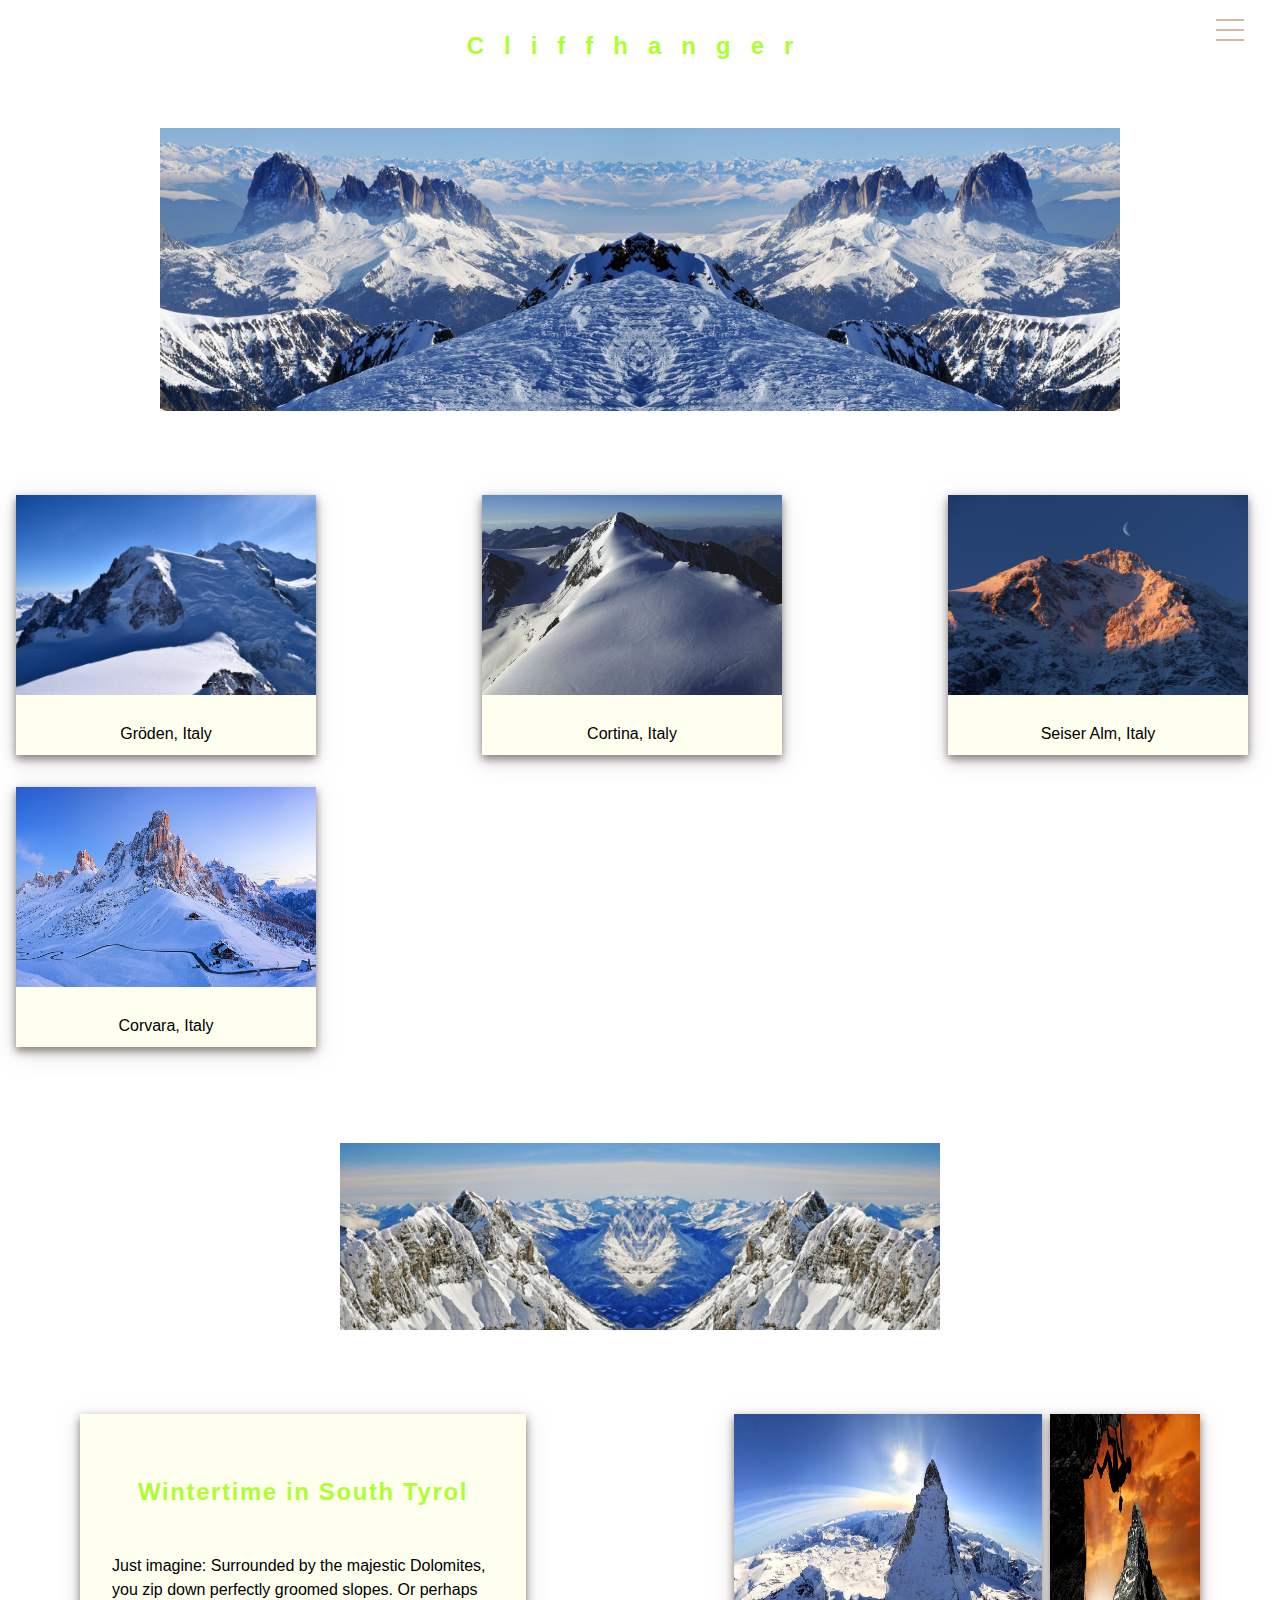
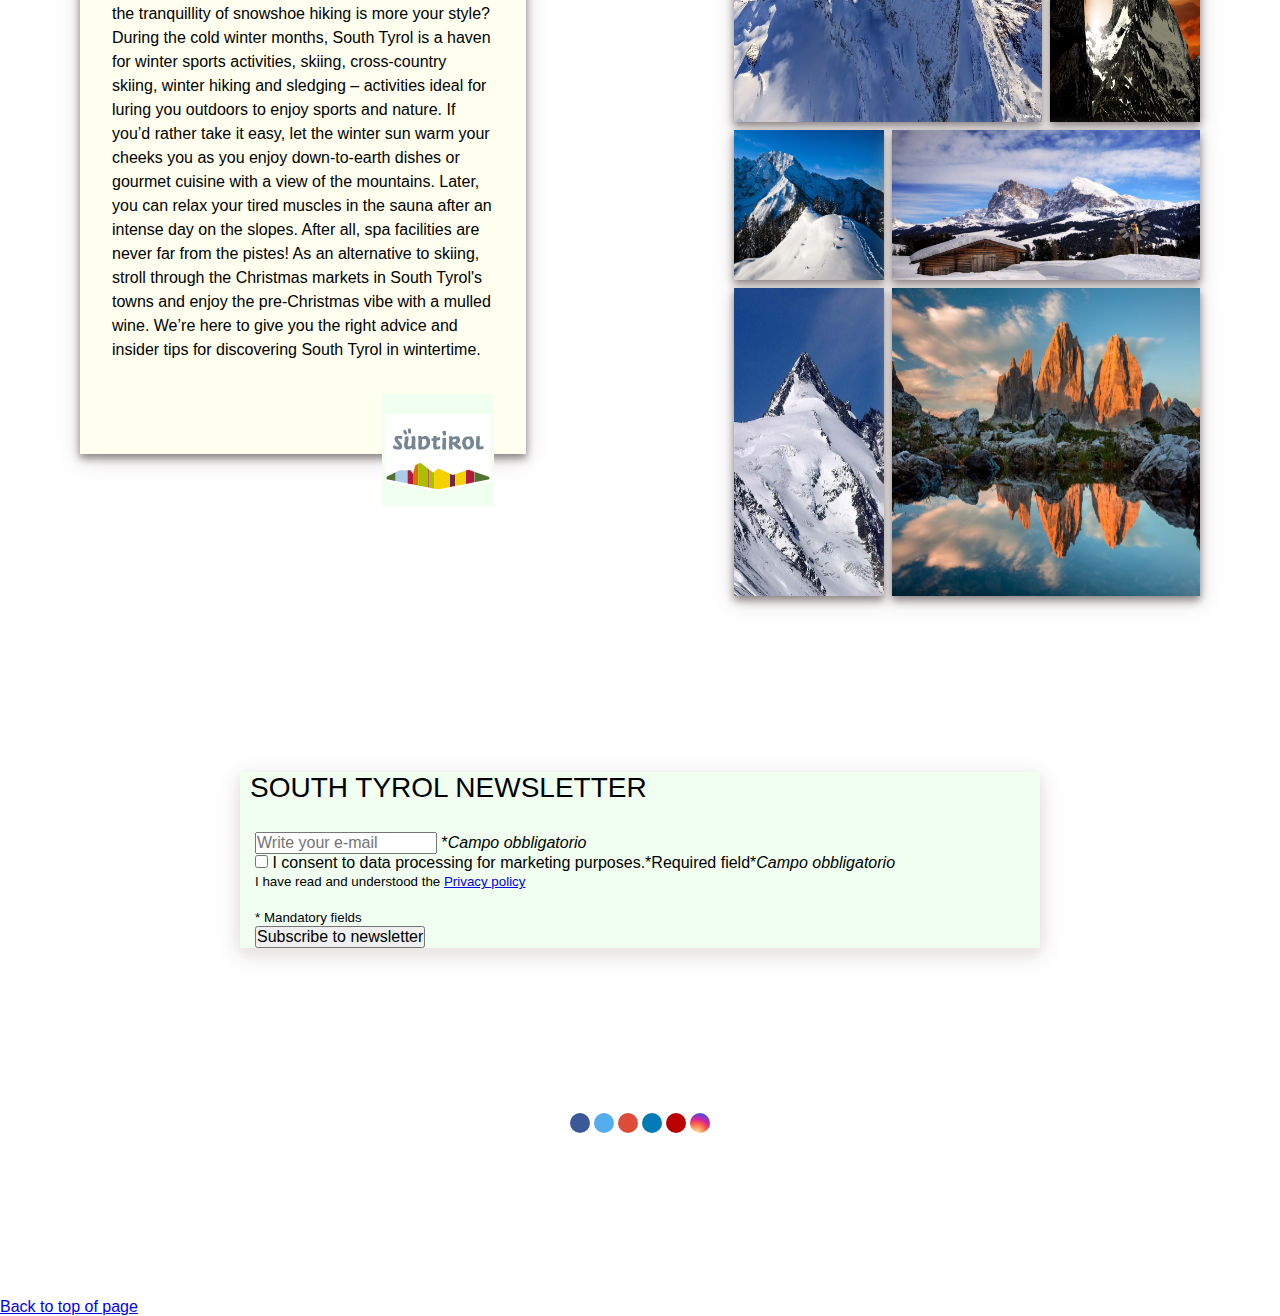
<file: index.html>
<!DOCTYPE html>
<html lang="en">
  <head>
    <meta charset="UTF-8" />
    <meta http-equiv="X-UA-Compatible" content="IE=edge" />
    <meta name="viewport" content="width=device-width, initial-scale=1.0" />
    <title>Document</title>
    <link rel="stylesheet" href="styles.css" />
    <link
      rel="stylesheet"
      href="https://use.fontawesome.com/releases/v5.15.4/css/all.css"
      integrity="sha384-DyZ88mC6Up2uqS4h/KRgHuoeGwBcD4Ng9SiP4dIRy0EXTlnuz47vAwmeGwVChigm"
      crossorigin="anonymous"
    />
  </head>
  <body>
      <div>
      <h2>Cliffhanger</h2>
    </div>
    <header>
      
      <div class="menu-wrap">
        <input type="checkbox" class="toggler" />
        <div class="hamburger"><div></div></div>
        <div class="menu">
          <div>
            <div>
              <ul>
                <li><a href="index.html">Home</a></li>
                <li><a href="#link2">This is South Tyrol</a></li>
                <li><a href="#link3">Experience</a></li>
                <li><a href="#link4" >Information</a></li>
                <li><a href="#footer">Contact</a></li>
              </ul>
            </div>
          </div>
        </div>
      </div>
      <div class="top-img">
        <img src="images/4monta1.jpg" alt="" />
        <img src="images/5monta.jpg" alt="" />
      </div>
    </header>

    <main>
     
      <section class="section1" id="link3" >
        <div class="polaroid">
          <img
            src="/images/homeberg_res.jpg"
            alt="South Tyrol"
            style="width: 100%"
          />
          <div class="container">
            <p>Gröden, Italy</p>
          </div>
        </div>
        <div class="polaroid">
          <img src="/images/schnee.jpg" alt="South Tyrol" style="width: 100%" />
          <div class="container">
            <p>Cortina, Italy</p>
          </div>
        </div>
        <div class="polaroid">
          <img
            src="/images/south_tyrol_mountains_moon_sky-565636.jpg"
            alt="South Tyrol"
            style="width: 100%"
          />
          <div class="container">
            <p>Seiser Alm, Italy</p>
          </div>
        </div>
        <div class="polaroid">
          <img
            src="/images/paesaggio.jpg"
            alt="South Tyrol"
            style="width: 100%"
          />
          <div class="container">
            <p>Corvara, Italy</p>
          </div>
        </div>
      </section >
      <section class="section2">
        <div class="img1"><img src="/images/dolomites_res.jpg" alt="" /></div>
        <div class="img2"><img src="/images/dolomites_res1.jpg" alt="" /></div>
      </section>
      <section class="section3" id="link4">
        <div class="testoCollage">
          <h2>Wintertime in South Tyrol</h2>
          <p>
            Just imagine: Surrounded by the majestic Dolomites, you zip down perfectly groomed slopes. Or perhaps the tranquillity of snowshoe hiking is more your style? During the cold winter months, South Tyrol is a haven for winter sports activities, skiing, cross-country skiing, winter hiking and sledging – activities ideal for luring you outdoors to enjoy sports and nature. If you’d rather take it easy, let the winter sun warm your cheeks you as you enjoy down-to-earth dishes or gourmet cuisine with a view of the mountains. Later, you can relax your tired muscles in the sauna after an intense day on the slopes. After all, spa facilities are never far from the pistes! As an alternative to skiing, stroll through the Christmas markets in South Tyrol's towns and enjoy the pre-Christmas vibe with a mulled wine. We’re here to give you the right advice and insider tips for discovering South Tyrol in wintertime.
          </p>
          <img class="logo" src="/images/logo-badge.svg" alt="">
        </div>
        <div class="grid">
          <div class="big">
            <img src="/images/lamiamontagna2.jpg" alt="" />
          </div>
          <div class="vertical">
            <img src="/images/climbing_res.jpg" alt="" />
          </div>
          <div>
            <img src="/images/berg.jpg" alt="" />
          </div>
          <div class="horizontal">
            <img src="/images/sassopiattosassolungo_res.jpg" alt="" />
          </div>
          <div class="vertical">
            <img src="/images/grossglockner.jpg" alt="" />
          </div>
          <div class="big">
            <img src="/images/Lavaredo-1024x683.jpeg" alt="" />
          </div>
        </div>
      </section>
    </main>
    <footer id="footer">
        <div class="footer_content-inner">
                        
    
            <div class="footer_headline">
                <div >SOUTH TYROL NEWSLETTER</div>     
            </div>
            <div class="row">
                <div class="newsletter">
                    <form action="/404" data-action="/it/_inc/grazie-per-la-vostra-richiesta-di-iscrizione" class="js-action-changer js-parsley" method="post" novalidate="">
                        <input type="hidden" name="nlFormSend" value="1">
                        <input type="hidden" name="targetUrl" value="https://smg.scnem.com/art_resource.php?sid=fko33.kn3abj">
                        <input type="hidden" name="redirectUrl" value="https://smg.scnem.com/art_resource.php?sid=fj0c3.1a1et9e">
                        <div class="form-group">
                            <input id="email" required="" type="email"  name="Email" placeholder="Write your e-mail">               
                            <span class="required">*<i class="sr-only">Campo obbligatorio</i></span></label>
                            <div class="form-errors"></div>
                        </div>
        
                        <input class="custom-checkbox" type="hidden" checked="" name="form_NEWSLETTER" value="1">
                                            
                        <div class="custom-checkbox form-group form-group--login d-block">
                            <label>
                                <input class="custom-checkbox__input" type="checkbox" name="form_DATENSCHUTZ" required="" value="1" data-parsley-multiple="form_DATENSCHUTZ">
                                
                                    I consent to data processing for marketing purposes.*Required field<span class="required">*<i class="sr-only">Campo obbligatorio</i></span>
                                </span>
                            </label>
                            <div class="form-errors"></div>
                        </div>
        
                        <div class="form-group form-group--login text-left pt-2">
                            <small>
                                I have read and understood the 
                                
                                <a href="http://www.suedtirol.info/privacy-dokumente/Privacy/2021/Privacy_Cookies_Policy_092021_IT.pdf">Privacy policy</a><br> <br> * Mandatory fields</small>
                        </div>
        
                        <div >
                            <button type="submit" class="btn btn-primary">Subscribe to newsletter</button>
                        </div>
                    </form>
                </div>
            </div>
        
                            </div>
       
        <div class="social">
          <a href="#" class="fab fa-facebook"></a>
          <a href="#" class="fab fa-twitter"></a>
          <a href="#" class="fab fa-google"></a>
          <a href="#" class="fab fa-linkedin"></a>
          <a href="#" class="fab fa-youtube"></a>
          <a href="#" class="fab fa-instagram"></a>
        </div>
        <a href="#top">Back to top of page</a>
      </div>
    </footer>
  </body>
</html>
</file>
<file: styles.css>
/* nonostante abbia tolto la slide, l´header nella versione cellulare non mi sembra centrato, le queries le ho controllate 10 volte*/




@import url("http://fonts.cdnfonts.com/css/cliffhanger");
* {
  margin: 0;
  padding: 0;
  box-sizing: border-box;
}

:root {
  background: #ffffff;
  font-family: Helvetica;
}

.menu-wrap {
  position: fixed;
  top: 0;
  /* left: 0; */
  right: 80px;
  z-index: 1;
}

.menu-wrap .toggler {
  position: absolute;
  top: 0;
  left: 0;
  z-index: 2;
  cursor: pointer;
  width: 50px;
  height: 50px;
  opacity: 0;
}

.menu-wrap .hamburger {
  position: absolute;
  top: 0;
  left: 0;
  z-index: 1;
  width: 60px;
  height: 60px;
  padding: 1rem;
  /* background: rgba(0, 0, 0, 0); */
  display: flex;
  align-items: center;
  justify-content: center;
}

.menu-wrap .hamburger > div {
  position: relative;
  width: 100px;
  height: 2px;
  background-color: #d1ba9d;
  display: flex;
  /* align-items: center; */
  /* justify-content: center; */
  transition: all 0.4s ease;
}

.menu-wrap .hamburger > div:before,
.menu-wrap .hamburger > div:after {
  content: "";
  position: absolute;
  z-index: 1;
  top: -10px;
  width: 100%;
  height: 2px;
  background: inherit;
}
.menu-wrap .hamburger > div:after {
  top: 10px;
}

.menu-wrap .toggler:checked + .hamburger > div {
  transform: rotate(135deg);
}

.menu-wrap .toggler:checked + .hamburger > div:before,
.menu-wrap .toggler:checked + .hamburger > div:after {
  top: 0;
  transform: rotate(90deg);
}

.menu-wrap .toggler:checked:hover + .hamburger > div {
  transform: rotate(225deg);
}

.menu-wrap .toggler:checked ~ .menu {
  visibility: visible;
}

.menu-wrap .toggler:checked ~ .menu > div {
  transform: scale(1);
  transition-duration: var(--menu-speed);
}

.menu-wrap .toggler:checked ~ .menu > div > div {
  opacity: 1;
  /* transition: opacity 0, 4s ease; */
}

.menu-wrap .menu {
  background-color: rgba(80, 129, 6, 0.712);
  position: fixed;
  top: 5px;
  right: 100px;
  width: 14vw;
  height: 33vh;
  border-radius: 1rem;
  visibility: hidden;
  display: flex;
  justify-content: right;
  text-align: right;
}
/* overflow: hidden;
    display: flex;
    flex-wrap: nowrap;
    align-items: center;
    justify-content: center;
  }
  
 
    /* .menu-wrap .menu > div {
    height:100vw;
    display:flex;
    flex:none;
    align-items: right; 
    justify-content: right;
    transform: scale(0);
    transition: all 0.4s ease; 
  } */

.menu-wrap .menu > div > div {
  /* text-align: center; */
  max-width: 90vw;
  max-height: 100vh;
  opacity: 0;
  transition: opacity 0.4s ease;
}

.menu-wrap .menu > div > div > ul > li {
  list-style: none;
  /* color: #fff; */
  font-size: 1.5rem;
  padding: 1rem;
}
.menu-wrap .menu > div > div > ul > li > a {
  color: lightgray;
  box-shadow: 0 4px 8px 0 rgba(238, 232, 232, 0.979),
    0 6px 20px 0 rgba(211, 203, 203, 0.753);
  text-decoration: none;
  transition: color 0.4s ease;
}

.menu-wrap .menu > div > div > ul > li > a:hover {
  background: black;
  color: greenyellow;
  padding: 0.5rem;
}

header {
  width: 100%;
  padding: 20px;
}

/* header img {
  object-fit: cover;
  cursor: pointer;
  margin-left: 100px;
  margin: 10px 0px;
} */

/* .img2 {
  height: 450px;
} */


*/ section {
  cursor: pointer;
  background-repeat: no-repeat;
  margin: 0;
  display: flex;
}

.section1 {
  justify-content: space-around;
  margin-bottom: 6rem;
}

.polaroid img {
  height: 300px;
}

.section2 {
  width: 100%;
  justify-content: center;
  margin-top: 3rem;
}

h2 {
  color: greenyellow;
}

.footer_content-inner {
  background-color: rgb(240, 255, 240);
  box-shadow: 0 4px 8px 0 rgba(238, 232, 232, 0.979),
    0 6px 20px 0 rgba(211, 203, 203, 0.753);
  width: 100%;
  position: relative;
  margin: 0 auto;
  max-width: 50rem;
}
.footer_headline {
  font-size: 1.75rem;
  font-family: Arial, sans-serif;
  margin-bottom: 1.75rem;
  margin-left: 10px;
}

.row {
  display: flex;
  flex-wrap: wrap;
  margin-right: 15px;
  margin-left: 15px;
}
.newsletter {
  position: relative;
  width: 100%;

  min-height: 1px;
}

button,
input,
select,
textarea {
  margin: 0;
  font-family: inherit;
  font-size: inherit;
  line-height: inherit;
}
.social {
  width: 100%;
  display: flex;
  padding: 10rem;
  justify-content: center;
}

.fab {
  padding: 10px;
  text-decoration: none;
  margin: 5px 2px;
  border-radius: 10px;
}

.fa:hover {
  opacity: 0.7;
}

a:hover.fab {
  opacity: 0.9;
  background: black;
  color: blue;
}

.fa-facebook {
  background: #3b5998;
  color: white;
  font-size: 30px;
}

.fa-twitter {
  background: #55acee;
  color: white;
  font-size: 30px;
}

.fa-google {
  background: #dd4b39;
  color: white;
  font-size: 30px;
}

.fa-linkedin {
  background: #007bb5;
  color: white;
  font-size: 30px;
}

.fa-youtube {
  background: #bb0000;
  color: white;
  font-size: 30px;
}

.fa-instagram {
  color: white;
  background: radial-gradient(
    circle at 30% 107%,
    #fdf497 0%,
    #fdf497 5%,
    #fd5949 45%,
    #d6249f 60%,
    #285aeb 90%
  );
  font-size: 30px;
}

@media (min-width: 375px) {
  h2 {
    text-align: center;
    margin-top: 10px;
    font-family: "Franklin Gothic Medium", "Arial Narrow", Arial, sans-serif;
  }
  .top-img {
    margin-left: auto;
    width: 100%;
  }
  .top-img img {
    width: 10rem;
  }

  .section1 {
    margin-top: 2rem;

    display: flex;
    flex-wrap: wrap;
    justify-content: space-between;
  }

  div.polaroid {
    width: 140px;
    margin-left: 1rem;
    margin-top: 2rem;
    background-color: ivory;
    box-shadow: 0 4px 8px 0 rgba(134, 126, 126, 0.979),
      0 6px 20px 0 rgba(211, 203, 203, 0.753);
  }
  .polaroid img {
    height: 200px;
  }

  div.container {
    background-color: ivory;
    padding: 10px;
    height: 30px;
  }
  .top-img {
    width: 100%;
    margin: auto;
    margin-top: 3rem;
  }

  section {
    cursor: pointer;
    background-repeat: no-repeat;
    margin: 0;
    display: flex;
  }
  .section2 {
    
    margin-top: 3rem;
  }
  .section2 img{
      width: 300px;
  }
  
  .section3 {
    margin-bottom: 6rem;
    padding: 5rem;
  }
  .testoCollage {
    background-color: ivory;
    width: 75rem;
    height: 40rem;
    box-shadow: 0 4px 8px 0 rgba(134, 126, 126, 0.979),
      0 6px 20px 0 rgba(211, 203, 203, 0.753);
    padding: 2rem;
    margin-right: 3rem;
  }

  .testoCollage h2 {
    text-align: center;
    margin-bottom: 1rem;
    letter-spacing: 0.1rem;
  }

  .testoCollage p {
    font-size: 0.5rem;
    line-height: 1.2rem;
  }
  .logo {
    float: right;

    width: 1rem;
    height: 1rem;
    background-color: honeydew;
  }
  .grid {
    display: grid;
    grid-template-columns: repeat(3, minmax(100px, 1fr));
    grid-auto-rows: 100px;
    grid-gap: 4px;
    grid-auto-flow: dense;
  }

  .grid img {
    box-shadow: 0 4px 8px 0 rgba(134, 126, 126, 0.979),
      0 6px 20px 0 rgba(211, 203, 203, 0.753);
    width: 100%;
    height: 100%;
  }

  .horizontal {
    grid-column: span 2;
  }
  .vertical {
    grid-row: span 2;
  }
  .big {
    grid-column: span 2;
    grid-row: span 2;
  }

  .footer_content-inner {
    background-color: rgb(240, 255, 240);
    box-shadow: 0 4px 8px 0 rgba(238, 232, 232, 0.979),
      0 6px 20px 0 rgba(211, 203, 203, 0.753);
    width: 100%;
    position: relative;
    margin: 0 auto;
    max-width: 25rem;
  }
  .footer_headline {
    font-size: 1.75rem;
    font-family: Arial, sans-serif;
    margin-bottom: 1.75rem;
    margin-left: 10px;
  }

  .row {
    display: flex;
    flex-wrap: wrap;
    margin-right: 10px;
    margin-left: 10px;
  }
  .newsletter {
    position: relative;
    width: 100%;

    min-height: 1px;
  }

  button,
  input,
  select,
  textarea {
    margin: 0;
    font-family: inherit;
    font-size: inherit;
    line-height: inherit;
  }
}

@media (min-width: 768px) {
  h2 {
    font-family: "Cliffhanger", sans-serif;
    text-align: center;
    letter-spacing: 20px;
    margin-top: 2rem;
  }
  .top-img {
    width: 100%;
    display: flex;
    justify-content: center;
    margin-top: 3rem;
  }
  .top-img img {
    width: 30rem;
  }

  .section1 {
    

    display: flex;
    justify-content: space-between;
  }

  div.polaroid {
    width: 260px;
    margin-right: 2rem;
    background-color: ivory;
    box-shadow: 0 4px 8px 0 rgba(134, 126, 126, 0.979),
      0 6px 20px 0 rgba(211, 203, 203, 0.753);
  }
  div.container {
    background-color: ivory;
    padding: 30px;
  }
  .top-img {
    width: 100%;
    margin: auto;
    margin-top: 3rem;
  }

  section {
    cursor: pointer;
    background-repeat: no-repeat;
    margin: 0;
    display: flex;
  }

  .grid {
    display: grid;
    grid-template-columns: repeat(3, minmax(100px, 1fr));
    grid-auto-rows: 100px;
    grid-gap: 4px;
    grid-auto-flow: dense;
  }

  .grid img {
    box-shadow: 0 4px 8px 0 rgba(134, 126, 126, 0.979),
      0 6px 20px 0 rgba(211, 203, 203, 0.753);
    width: 100%;
    height: 100%;
  }

  .horizontal {
    grid-column: span 2;
  }
  .vertical {
    grid-row: span 2;
  }
  .big {
    grid-column: span 2;
    grid-row: span 2;
  }
  .footer_content-inner {
    background-color: rgb(240, 255, 240);
    box-shadow: 0 4px 8px 0 rgba(238, 232, 232, 0.979),
      0 6px 20px 0 rgba(211, 203, 203, 0.753);
    width: 100%;
    position: relative;
    margin: 0 auto;
    max-width: 50rem;
  }
  .footer_headline {
    font-size: 1.75rem;
    font-family: Arial, sans-serif;
    margin-bottom: 1.75rem;
    margin-left: 10px;
  }

  .row {
    display: flex;
    flex-wrap: wrap;
    margin-right: 15px;
    margin-left: 15px;
  }
  .newsletter {
    position: relative;
    width: 100%;

    min-height: 1px;
  }

  button,
  input,
  select,
  textarea {
    margin: 0;
    font-family: inherit;
    font-size: inherit;
    line-height: inherit;
  }
}
@media (min-width: 1200px) {
  .top-img {
    width: 100%;
    margin: auto;
    margin-top: 3rem;
  }
  div.polaroid {
    width: 300px;
    background-color: ivory;
    box-shadow: 0 4px 8px 0 rgba(134, 126, 126, 0.979),
      0 6px 20px 0 rgba(211, 203, 203, 0.753);
    display: flex;
    text-align: center;
    align-content: center;
    justify-content: center;
    flex-wrap: wrap;
  }

  div.container {
    background-color: ivory;
    padding: 30px;
  }
  section {
    cursor: pointer;
    background-repeat: no-repeat;
    margin: 0;
    display: flex;
  }
  .section3 {
    margin-bottom: 6rem;
    padding: 5rem;
  }
  .testoCollage {
    background-color: ivory;
    width: 55rem;
    height: 40rem;
    box-shadow: 0 4px 8px 0 rgba(134, 126, 126, 0.979),
      0 6px 20px 0 rgba(211, 203, 203, 0.753);
    padding: 2rem;
    margin-right: 13rem;
  }

  .testoCollage h2 {
    text-align: center;
    margin-bottom: 3rem;
    letter-spacing: 0.1rem;
  }

  .testoCollage p {
    font-size: 1rem;
    line-height: 1.5rem;
  }
  .logo {
    margin-left: 0.5rem;
    margin-top: 2rem;
    width: 7rem;
    height: 7rem;
    background-color: honeydew;
  }
  .grid {
    display: grid;
    grid-template-columns: repeat(3, minmax(150px, 1fr));
    grid-auto-rows: 150px;
    grid-gap: 8px;
    grid-auto-flow: dense;
  }

  .grid img {
    box-shadow: 0 4px 8px 0 rgba(134, 126, 126, 0.979),
      0 6px 20px 0 rgba(211, 203, 203, 0.753);
    width: 100%;
    height: 100%;
  }

  .horizontal {
    grid-column: span 2;
  }
  .vertical {
    grid-row: span 2;
  }
  .big {
    grid-column: span 2;
    grid-row: span 2;
  }
  .footer_content-inner {
    background-color: rgb(240, 255, 240);
    box-shadow: 0 4px 8px 0 rgba(238, 232, 232, 0.979),
      0 6px 20px 0 rgba(211, 203, 203, 0.753);
    width: 100%;
    position: relative;
    margin: 0 auto;
    max-width: 50rem;
  }
  .footer_headline {
    font-size: 1.75rem;
    font-family: Arial, sans-serif;
    margin-bottom: 1.75rem;
    margin-left: 10px;
  }

  .row {
    display: flex;
    flex-wrap: wrap;
    margin-right: 15px;
    margin-left: 15px;
  }
  .newsletter {
    position: relative;
    width: 100%;

    min-height: 1px;
  }

  button,
  input,
  select,
  textarea {
    margin: 0;
    font-family: inherit;
    font-size: inherit;
    line-height: inherit;
  }
}
</file>
